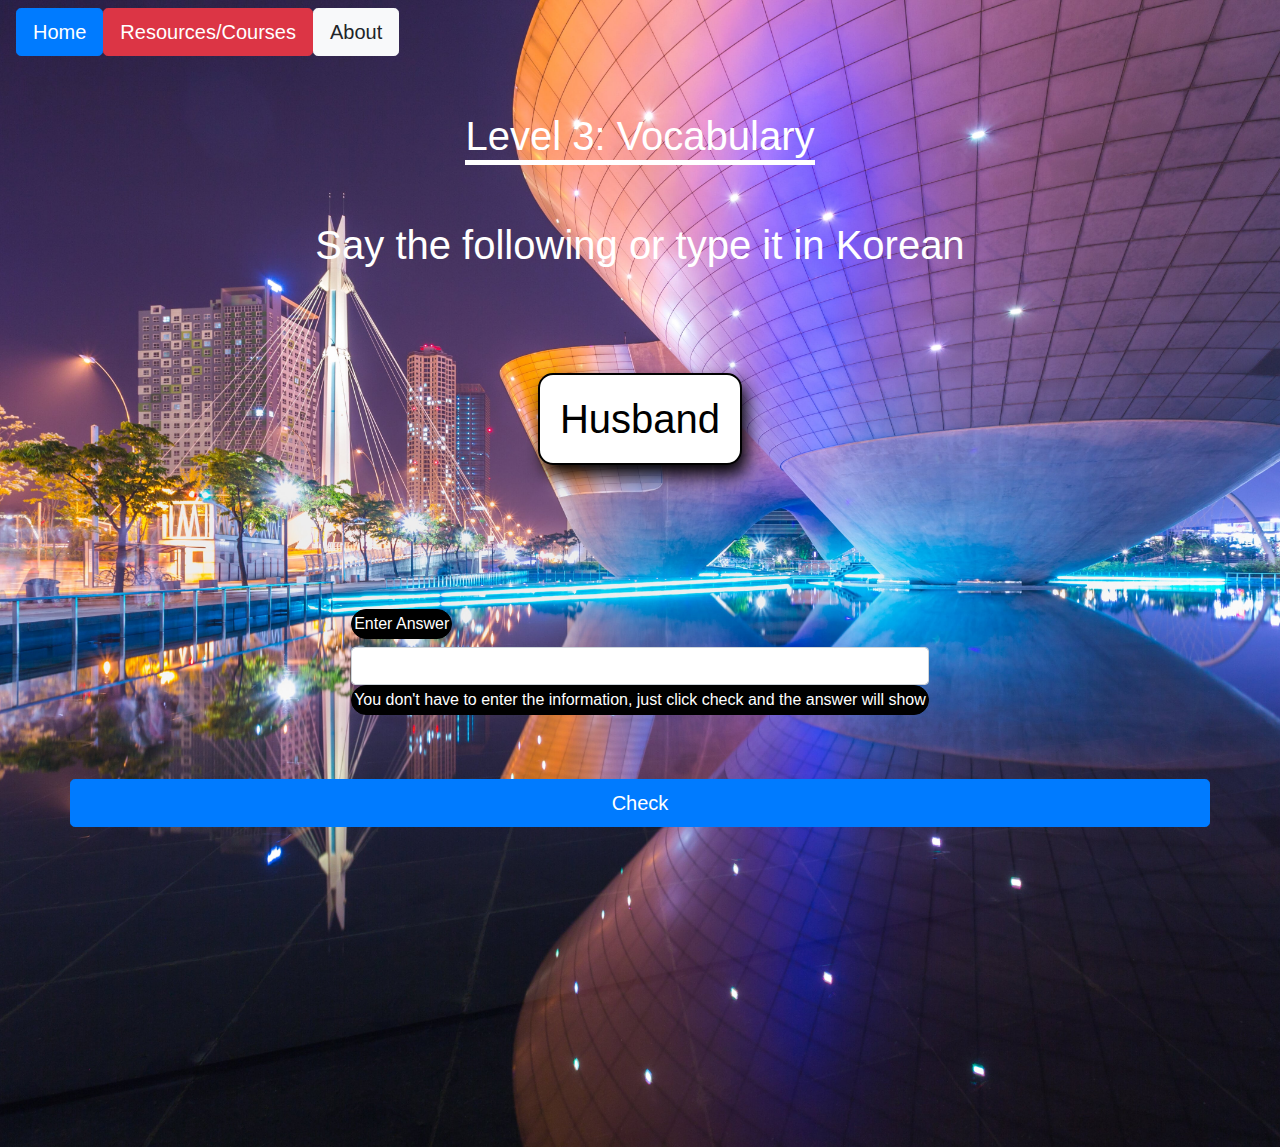
<file: lvl3.html>
<!DOCTYPE html>
    <html>
        <head>
            <meta charset="UTF-8">
            <link rel="stylesheet" type="text/css" href="css/style.css">
            <link rel="stylesheet" href="https://stackpath.bootstrapcdn.com/bootstrap/4.5.2/css/bootstrap.min.css" integrity="sha384-JcKb8q3iqJ61gNV9KGb8thSsNjpSL0n8PARn9HuZOnIxN0hoP+VmmDGMN5t9UJ0Z" crossorigin="anonymous">
        </head>
        <body>
          <div class="overall-container">
          
            </div>
            <script src="js/lvl3.js"></script>
            <script src="js/anime.min.js"></script>
        </body>
    </html>
</file>
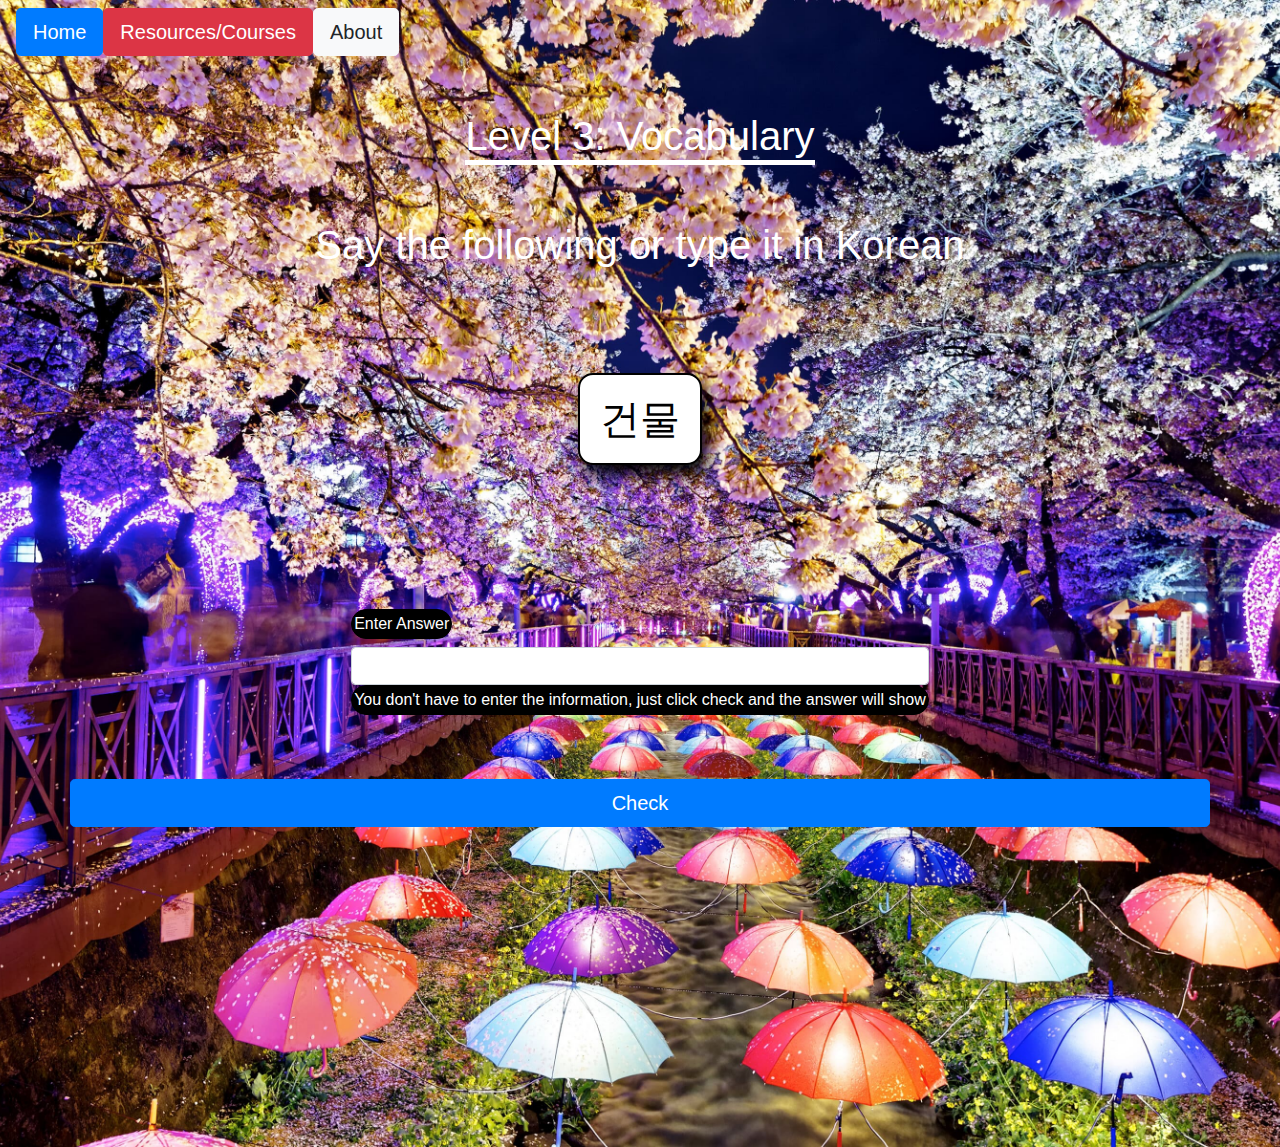
<file: lvl3_ke.html>
<!DOCTYPE html>
    <html>
        <head>
            <meta charset="UTF-8">
            <link rel="stylesheet" type="text/css" href="css/style.css">
            <link rel="stylesheet" href="https://stackpath.bootstrapcdn.com/bootstrap/4.5.2/css/bootstrap.min.css" integrity="sha384-JcKb8q3iqJ61gNV9KGb8thSsNjpSL0n8PARn9HuZOnIxN0hoP+VmmDGMN5t9UJ0Z" crossorigin="anonymous">
        </head>
        <body>
          <div class="overall-container">
          
            </div>
            <script src="js/lvl3_ke.js"></script>
            <script src="js/anime.min.js"></script>
        </body>
    </html>
</file>
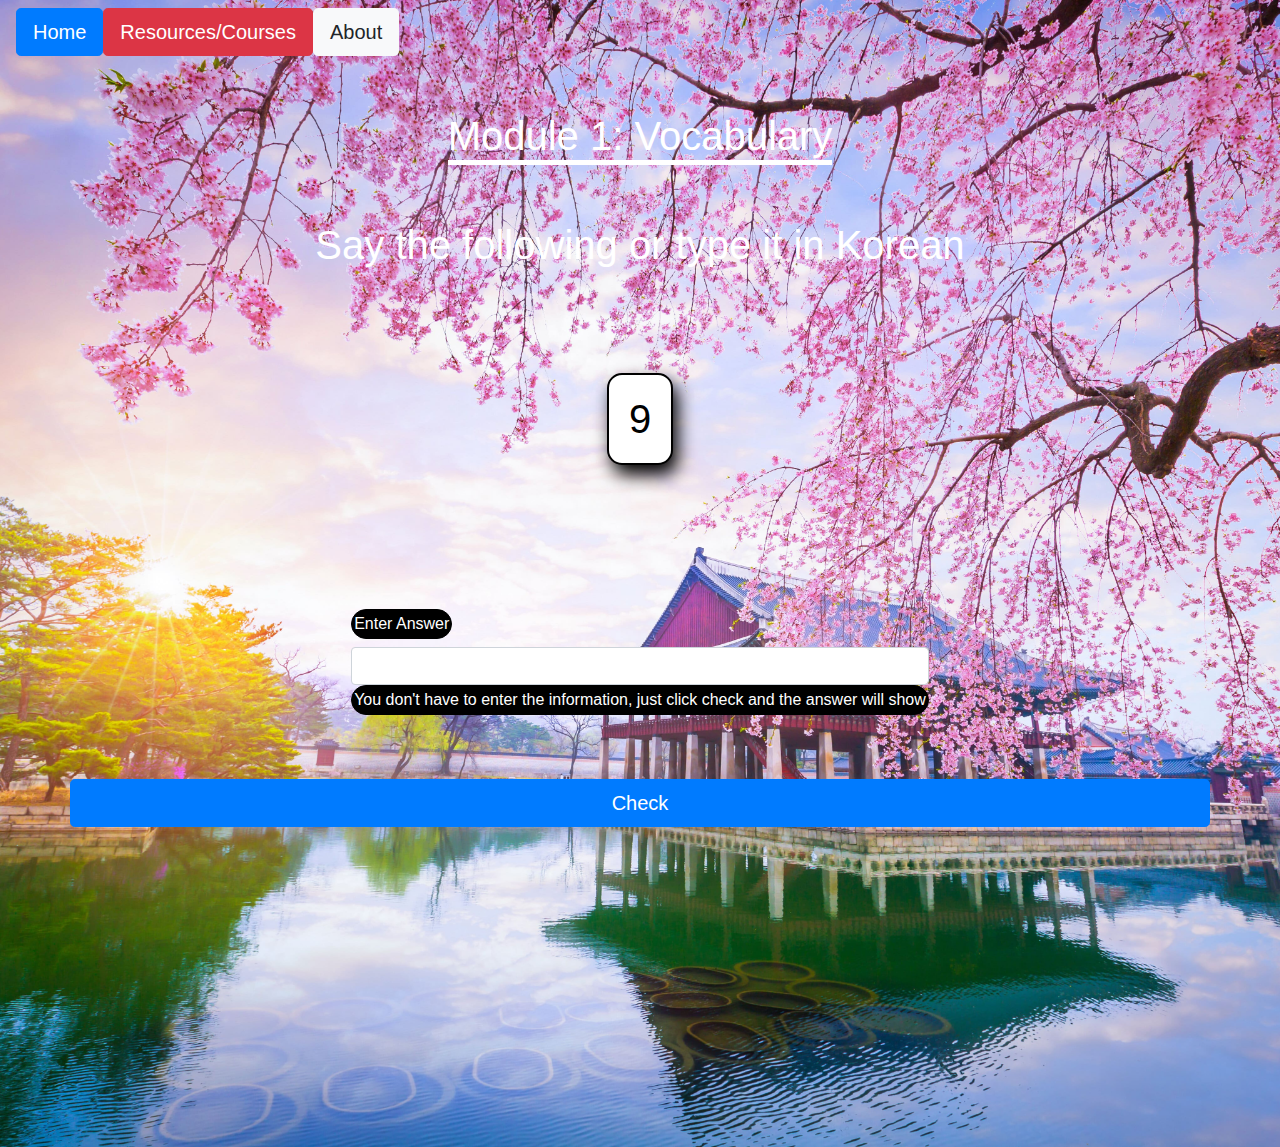
<file: numbers.html>
<!DOCTYPE html>
    <html>
        <head>
            <meta charset="UTF-8">
            <link rel="stylesheet" type="text/css" href="css/style.css">
            <link rel="stylesheet" href="https://stackpath.bootstrapcdn.com/bootstrap/4.5.2/css/bootstrap.min.css" integrity="sha384-JcKb8q3iqJ61gNV9KGb8thSsNjpSL0n8PARn9HuZOnIxN0hoP+VmmDGMN5t9UJ0Z" crossorigin="anonymous">
        </head>
        <body>
          <div class="overall-container">
          
            </div>
            <script src="js/numbers.js"></script>
            <script src="js/anime.min.js"></script>
        </body>
    </html>
</file>
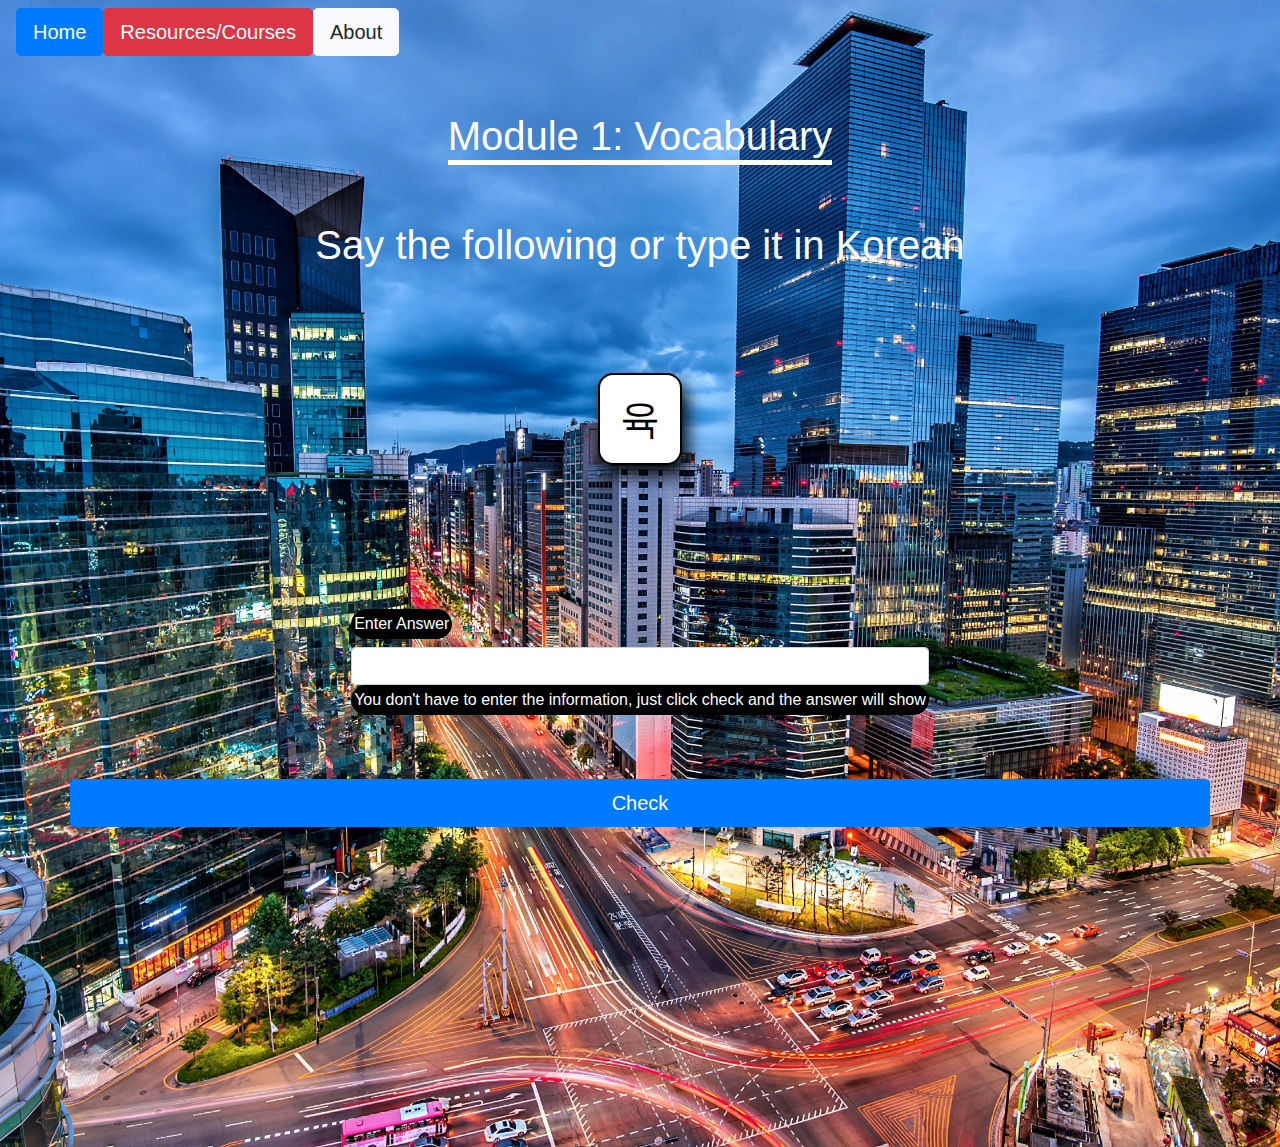
<file: numbers_ke.html>
<!DOCTYPE html>
    <html>
        <head>
            <meta charset="UTF-8">
            <link rel="stylesheet" type="text/css" href="css/style.css">
            <link rel="stylesheet" href="https://stackpath.bootstrapcdn.com/bootstrap/4.5.2/css/bootstrap.min.css" integrity="sha384-JcKb8q3iqJ61gNV9KGb8thSsNjpSL0n8PARn9HuZOnIxN0hoP+VmmDGMN5t9UJ0Z" crossorigin="anonymous">
        </head>
        <body>
          <div class="overall-container">
          
            </div>
            <script src="js/numbers_ke.js"></script>
            <script src="js/anime.min.js"></script>
        </body>
    </html>
</file>
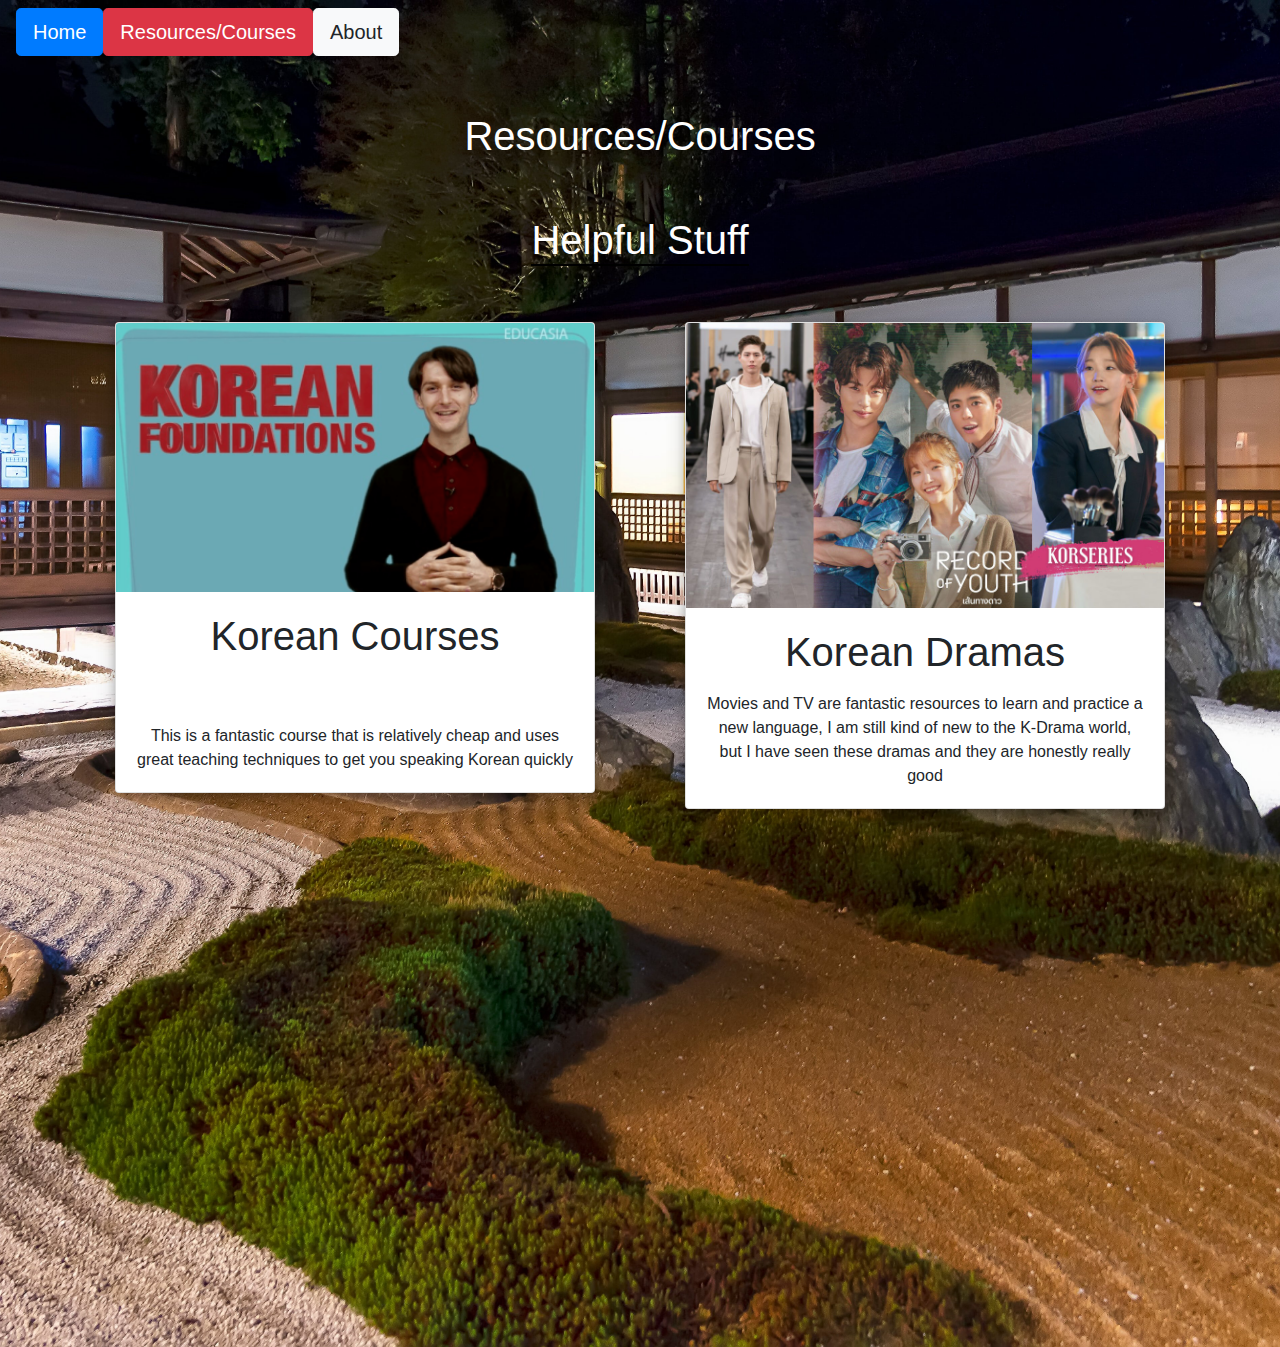
<file: resources.html>
<!DOCTYPE html>
    <html>
        <head>
            <meta charset="UTF-8">
            <link rel="stylesheet" type="text/css" href="css/style-resources.css">
            <link rel="stylesheet" href="https://stackpath.bootstrapcdn.com/bootstrap/4.5.2/css/bootstrap.min.css" integrity="sha384-JcKb8q3iqJ61gNV9KGb8thSsNjpSL0n8PARn9HuZOnIxN0hoP+VmmDGMN5t9UJ0Z" crossorigin="anonymous">
        </head>
        <body>
          <div class="view" style="background-image: url('img/ryokan.jpg'); background-repeat: no-repeat; background-size: cover; background-position: center center;">
            <nav class="navbar navbar-expand-lg">
                <button class="btn btn-lg btn-primary" onclick="location.href='index.html';">Home</button>
                <button class="navbar-toggler" type="button" data-toggle="collapse" data-target="#navbarNav" aria-controls="navbarNav" aria-expanded="false" aria-label="Toggle navigation">
                  <span class="navbar-toggler-icon"></span>
                </button>
                <div class="collapse navbar-collapse" id="navbarNav">
                  <ul class="navbar-nav">
                    <li class="nav-item active resources">
                      <button class="btn btn-lg btn-danger" onclick="location.href='resources.html';">Resources/Courses <span class="sr-only">(current)</span></button>
                    </li>
                    <li class="nav-item active about">
                        <button class="btn btn-lg btn-light">About <span class="sr-only">(current)</span></button>
                      </li>
                  </ul>
                </div>
              </nav>
              <main class="main">
                <div class="container my-5">
                  <div class="row justify-content-center my-5">
                        <h1 style="color: white;">Resources/Courses</h1>
                  </div>
              </div>
              <div class="container my-5">
                <div class="row justify-content-center my-5">
                    <h1 style="border-bottom: solid black 2px; color: white;">Helpful Stuff</h1>
              </div>
              <div class="row justify-content-center my-5">
                   <div class="col">
                    <div class="card text-center" id="card-1">
                        <img class="card-img-top" src="img/korean-resource-1.png" alt="Card image cap">
                        <div class="card-body">
                            <h1 class="mb-3">Korean Courses</h1>
                            <br>
                            <br>
                          <p class="card-text">This is a fantastic course that is relatively cheap and uses great teaching techniques to get you speaking Korean quickly</p>
                        </div>
                      </div>
                   </div>
                   <div class="col">
                     <a data-toggle="modal" data-target="#exampleModal">
                    <div class="card text-center" id="card-2">
                        <img class="card-img-top" src="img/korean-resource-2.jpg" alt="Card image cap">
                        <div class="card-body">
                            <h1 class="mb-3">Korean Dramas</h1>
                          <p class="card-text">Movies and TV are fantastic resources to learn and practice a new language, I am still kind of new to the K-Drama world, but I have seen these dramas and they are honestly really good</p>
                        </div>
                      </div>
                    </a>
                   </div>
                </div>
                <!-- Modal -->
                <div class="modal fade" id="exampleModal" tabindex="-1" role="dialog" aria-labelledby="exampleModalCenterTitle"
                  aria-hidden="true">

                  <!-- Add .modal-dialog-centered to .modal-dialog to vertically center the modal -->
                  <div class="modal-dialog modal-dialog-centered modal-lg" role="document">


                    <div class="modal-content">
                      <div class="modal-header">
                        <h5 class="modal-title" id="exampleModalLongTitle">Record Of Youth</h5>
                        <button type="button" class="close" data-dismiss="modal" aria-label="Close">
                          <span aria-hidden="true">&times;</span>
                        </button>
                      </div>
                      <div class="modal-body">
                        <iframe class="mx-auto" style="width: 100%;" src="https://www.youtube.com/embed/tahWtPeNkM0">
                        </iframe>
                        <button type="button" class="btn btn-dark btn-block mt-2 text-danger" data-dismiss="modal" onclick="location.href='vocab.html';">Check it out on Netflix</button>
                        <button type="button" class="btn btn-primary btn-block text-white" id="next">Next</button>
                      </div>
                    </div>
                  </div>
                </div>
              </div>
              </main>
              <br>
                <br>
                <br>
                <br>
                <br>
                <br>
                <br>
                <br>
                <br>
                <br><br>
                <br>
                <br>
                <br>
                <br>
                <br>
                <br>
                <br>
                <br>
                <br>
            </div>
            <script src="js/anime.min.js"></script>
            <script src="js/resources.js"></script>
            <script src="https://code.jquery.com/jquery-3.2.1.slim.min.js" integrity="sha384-KJ3o2DKtIkvYIK3UENzmM7KCkRr/rE9/Qpg6aAZGJwFDMVNA/GpGFF93hXpG5KkN" crossorigin="anonymous"></script>
            <script src="https://cdnjs.cloudflare.com/ajax/libs/popper.js/1.12.9/umd/popper.min.js" integrity="sha384-ApNbgh9B+Y1QKtv3Rn7W3mgPxhU9K/ScQsAP7hUibX39j7fakFPskvXusvfa0b4Q" crossorigin="anonymous"></script>
            <script src="https://maxcdn.bootstrapcdn.com/bootstrap/4.0.0/js/bootstrap.min.js" integrity="sha384-JZR6Spejh4U02d8jOt6vLEHfe/JQGiRRSQQxSfFWpi1MquVdAyjUar5+76PVCmYl" crossorigin="anonymous"></script>
        </body>
    </html>
</file>
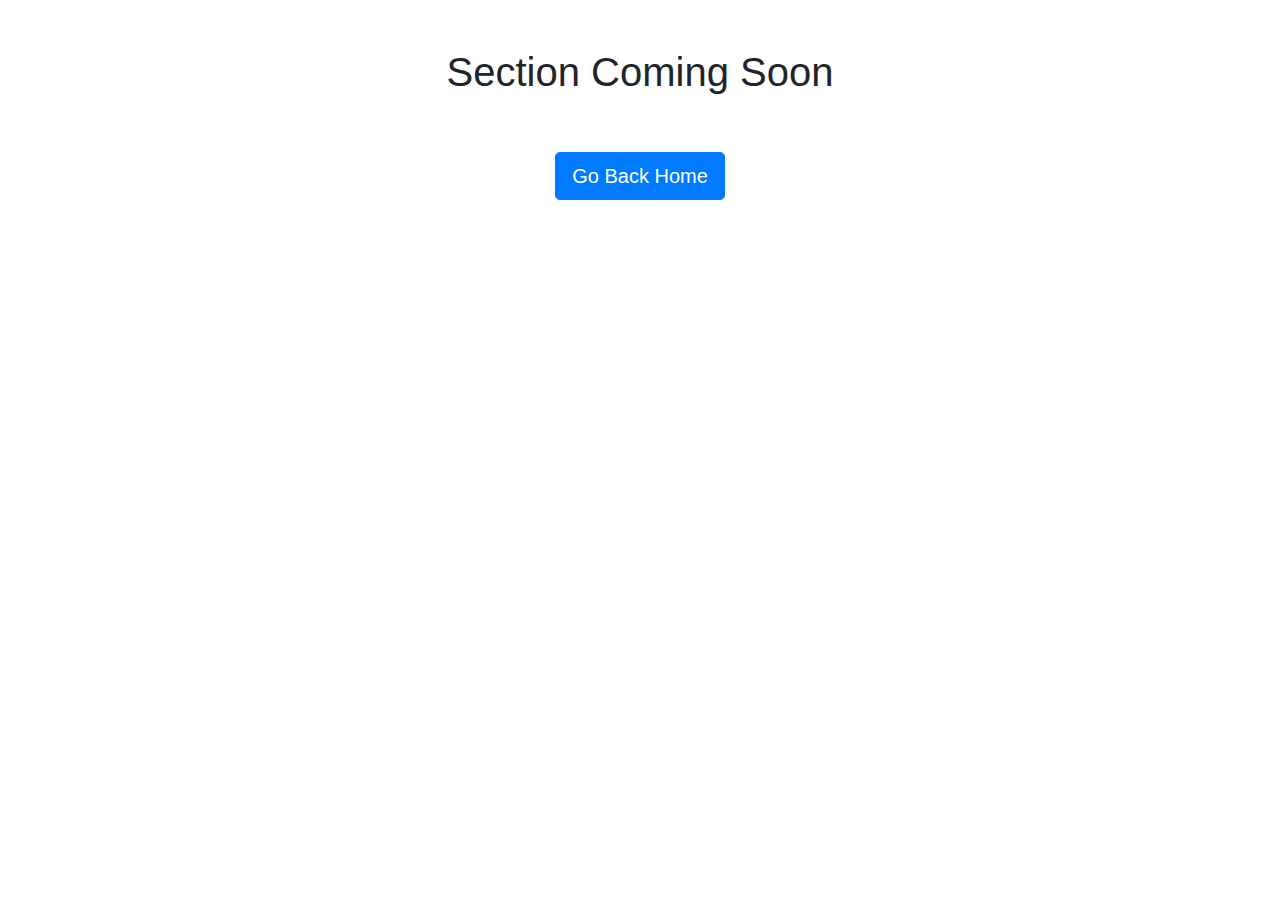
<file: sentence-generator.html>
<!DOCTYPE html>
    <html>
        <head>
            <meta charset="UTF-8">
            <link rel="stylesheet" type="text/css" href="css/style.css">
            <link rel="stylesheet" href="https://stackpath.bootstrapcdn.com/bootstrap/4.5.2/css/bootstrap.min.css" integrity="sha384-JcKb8q3iqJ61gNV9KGb8thSsNjpSL0n8PARn9HuZOnIxN0hoP+VmmDGMN5t9UJ0Z" crossorigin="anonymous">
        </head>
        <body>
          <div class="overall-container">
                <h1 class="mt-5">Section Coming Soon</h1>
                <center><button type="button" class="btn btn-primary btn-lg level-1 mt-5" onclick="location.href='index.html';">Go Back Home</button></center>
            </div>
            <script src="js/anime.min.js"></script>
        </body>
    </html>
</file>
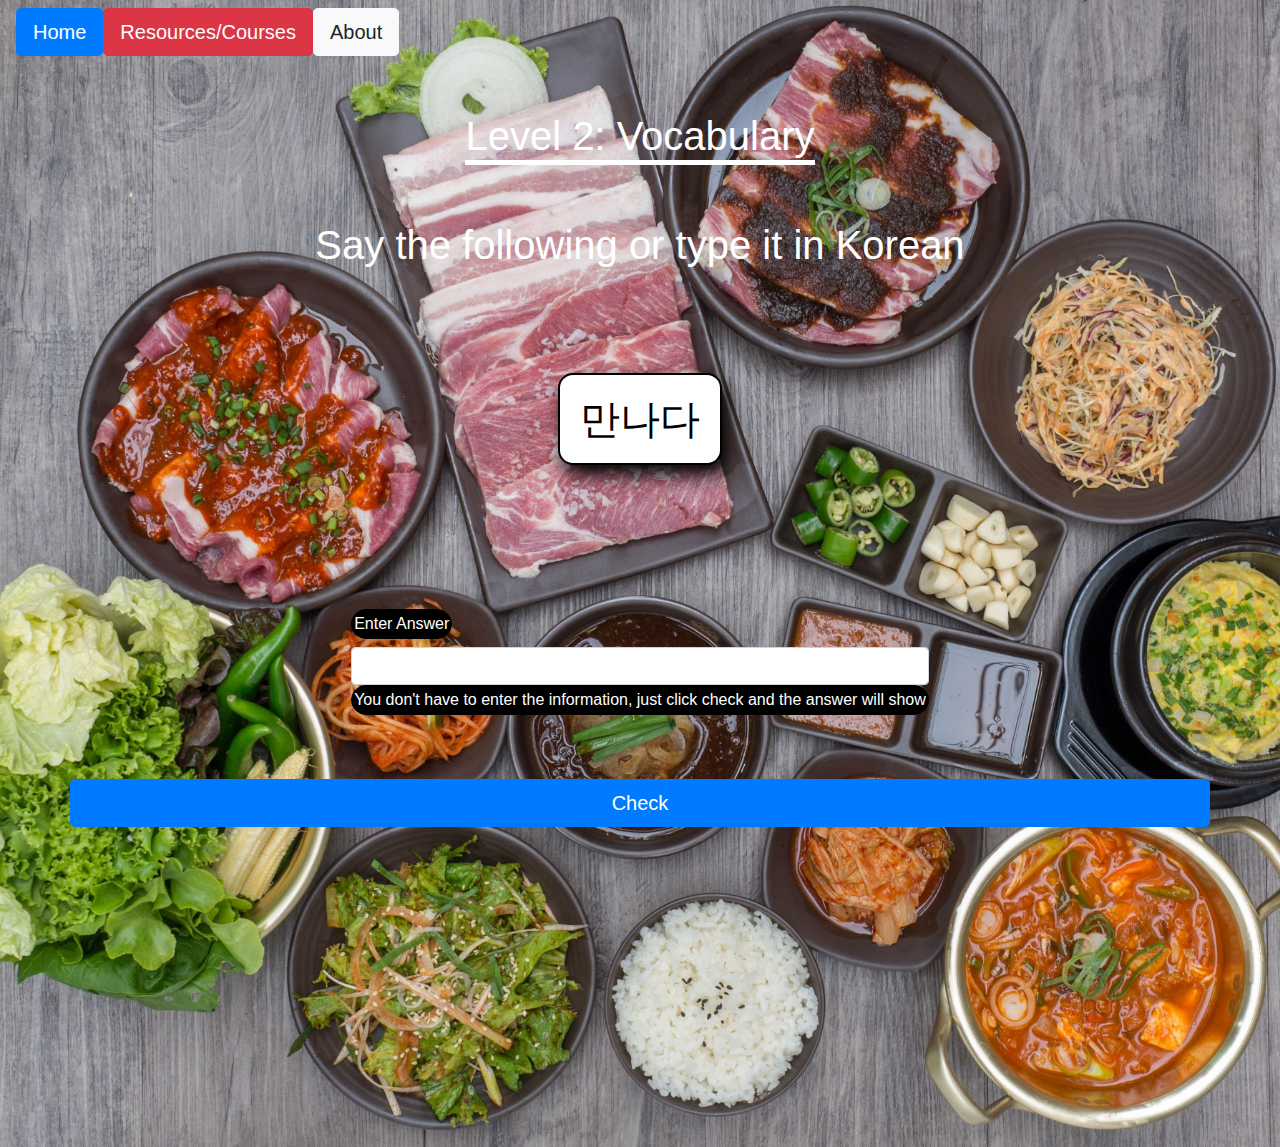
<file: vocab-lvl-2_ke.html>
<!DOCTYPE html>
    <html>
        <head>
            <meta charset="UTF-8">
            <link rel="stylesheet" type="text/css" href="css/style.css">
            <link rel="stylesheet" href="https://stackpath.bootstrapcdn.com/bootstrap/4.5.2/css/bootstrap.min.css" integrity="sha384-JcKb8q3iqJ61gNV9KGb8thSsNjpSL0n8PARn9HuZOnIxN0hoP+VmmDGMN5t9UJ0Z" crossorigin="anonymous">
        </head>
        <body>
          <div class="overall-container">
          
            </div>
            <script src="js/vocabLvl2Ke.js"></script>
            <script src="js/anime.min.js"></script>
        </body>
    </html>
</file>
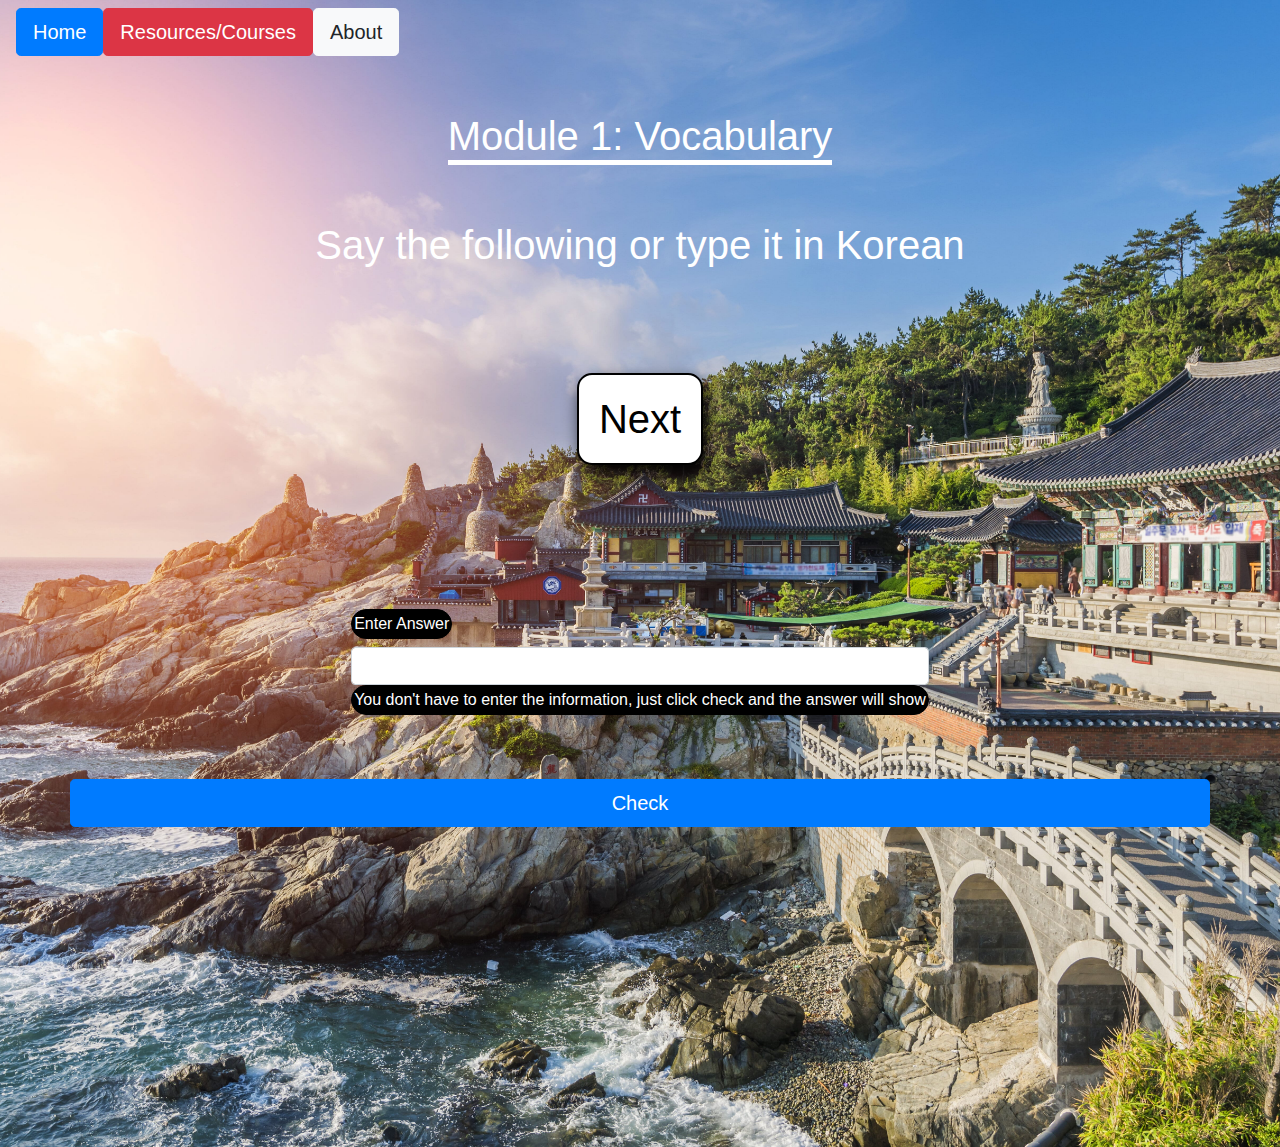
<file: vocab.html>
<!DOCTYPE html>
    <html>
        <head>
            <meta charset="UTF-8">
            <link rel="stylesheet" type="text/css" href="css/style.css">
            <link rel="stylesheet" href="https://stackpath.bootstrapcdn.com/bootstrap/4.5.2/css/bootstrap.min.css" integrity="sha384-JcKb8q3iqJ61gNV9KGb8thSsNjpSL0n8PARn9HuZOnIxN0hoP+VmmDGMN5t9UJ0Z" crossorigin="anonymous">
        </head>
        <body>
          <div class="overall-container">
          
            </div>
            <script src="js/vocab.js"></script>
            <script src="js/anime.min.js"></script>
        </body>
    </html>
</file>
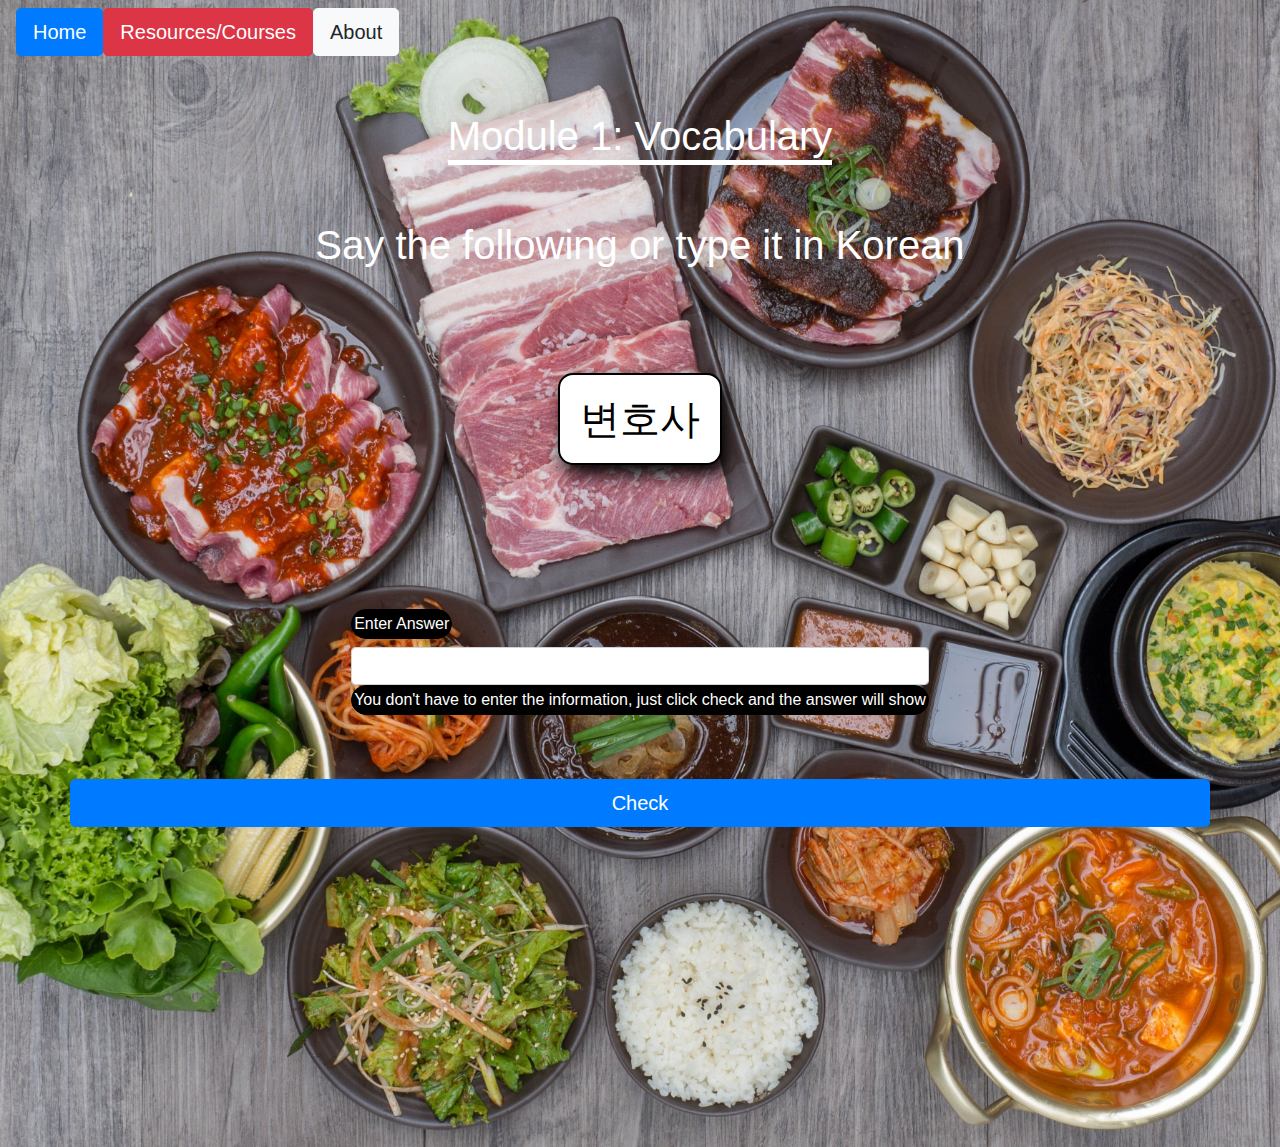
<file: vocab_ke.html>
<!DOCTYPE html>
    <html>
        <head>
            <meta charset="UTF-8">
            <link rel="stylesheet" type="text/css" href="css/style.css">
            <link rel="stylesheet" href="https://stackpath.bootstrapcdn.com/bootstrap/4.5.2/css/bootstrap.min.css" integrity="sha384-JcKb8q3iqJ61gNV9KGb8thSsNjpSL0n8PARn9HuZOnIxN0hoP+VmmDGMN5t9UJ0Z" crossorigin="anonymous">
        </head>
        <body>
          <div class="overall-container">
          
            </div>
            <script src="js/vocabKe.js"></script>
            <script src="js/anime.min.js"></script>
        </body>
    </html>
</file>
<file: css/style.css>
h1 {
    text-align: center;
    font-weight: 700;
}

.title {
    color: white;
}


#hangul {
    display: none;
    color: white;
    border: solid 2px black;
    border-radius: 20px;
    background-color: black;
    box-shadow: 5px 10px 18px white;
}

.english {
    color: black;
    border: solid 2px black;
    border-radius: 15px;
    background-color: white;
    box-shadow: 5px 10px 18px black;
}

#next {
    display: none;
}

label, p {
    color: white;
    border: 1px solid black;
    background-color: black;
    border-radius: 15px;
    padding: 2px;
}

#hangul, .english{
    padding: 20px;
}
</file>
<file: css/style-resources.css>
.card {
    position: relative;
    margin: 0 auto; /* Added */
    float: none; /* Added */
    margin-bottom: 10px; /* Added */
    box-shadow: 0 4px 8px 0 rgba(0, 0, 0, 0.2), 0 6px 20px 0 rgba(0, 0, 0, 0.19);
    width: 30rem;
}

.card:hover {
    cursor: pointer;
}

.modal-content {
    height: 600px;
}

iframe {
    height: 400px;
}


@media (max-width: 650px) {
    .card {
        width: 24rem;
    }
}
</file>
